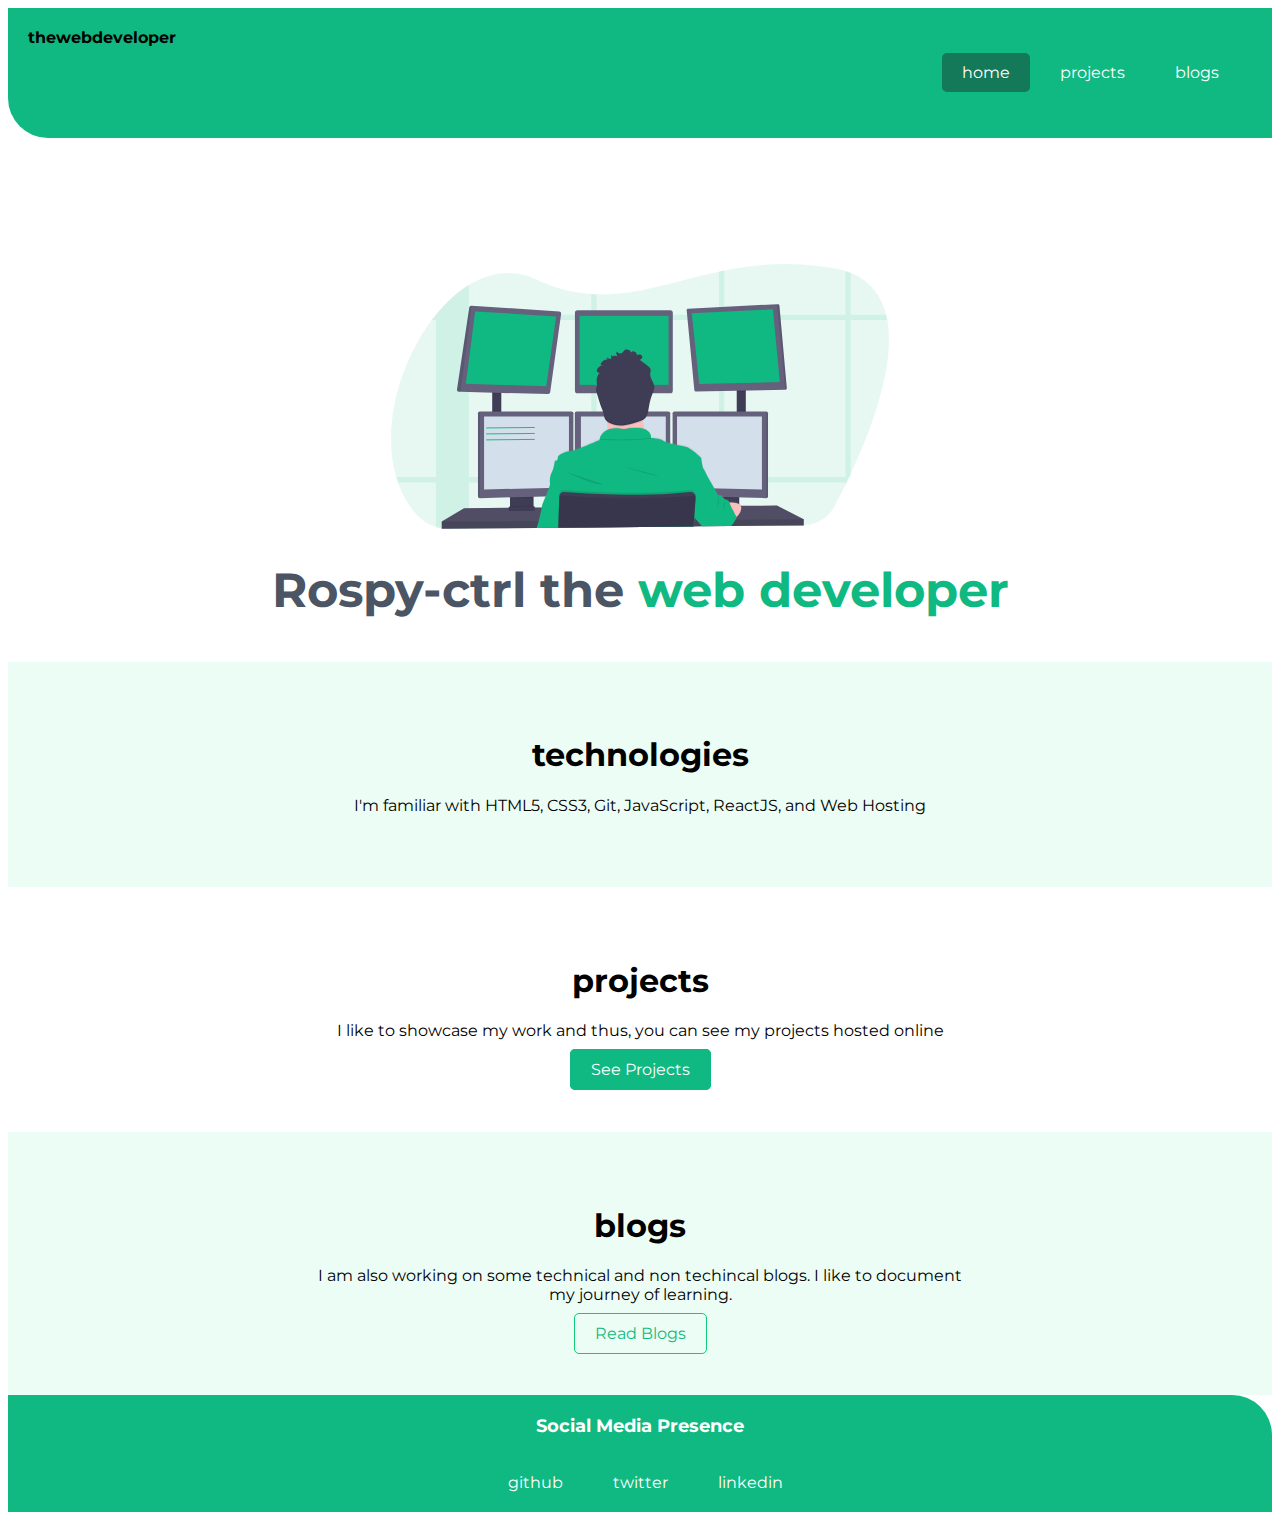
<file: index.html>
<!DOCTYPE html>
<html lang="en">
<head>
    <meta charset="UTF-8">
    <meta name="viewport" content="width=device-width, initial-scale=1.0">
    <title>Home</title>
    <link href="styles.css" rel="stylesheet" />
    
</head>
<body>
    <nav class="navigation container">
        <div class="nav-brand">thewebdeveloper</div>
        <ul class="list-non-bullet nav-pills">
            <li class="list-item-inline">
                <a class="link link-active" href="/">home</a>
            </li>
            <li class="list-item-inline">
                <a class="link" href="projects.html">projects</a>
            </li>
            <li class="list-item-inline">
                <a class="link" href="blogs.html">blogs</a>
            </li>
        </ul>
    </nav>

    <header class="hero">
        <img class="hero-img" src="images/hero.svg" />
        <h1 class="hero-heading">Rospy-ctrl the <span class="heading-inverted"> web developer</span></h1>
    </header>

    <section class="section ow">
        <div class="container container-center">
            <h1>technologies</h1>
            <p>I'm familiar with HTML5, CSS3, Git, JavaScript, ReactJS, and Web Hosting</p>
        </div>
    </section>

    <section class="section">
        <div class="container container-center">
            <h1>projects</h1>
            <p>I like to showcase my work and thus, you can see my projects hosted online</p>
            <a class="link link-primary" href="projects.html">See Projects</a>
        </div>
    </section>

    <section class="section ow">
        <div class="container container-center">
            <h1>blogs</h1>
            <p>I am also working on some technical and non techincal blogs. I like to document my journey of learning.</p>
            <a class="link link-secondary" href="blogs.html">Read Blogs</a>
        </div>
    </section>

    <footer class="footer">
        <div class="footer-header">Social Media Presence</div>
        <ul class="social-links list-non-bullet">
            <li class="list-item-inline">
                <a class="link" href="https://github.com/Rospy-ctrl">
                    github
                </a>
            </li>
            <li class="list-item-inline">
                <a class="link" href="https://twitter.com">
                    twitter
                </a>
            </li>
            <li class="list-item-inline">
                <a class="link" href="https://linkedin.com">
                    linkedin
                </a>
            </li>
            
        </ul>
    </footer>


    
</body>
</html>
</file>
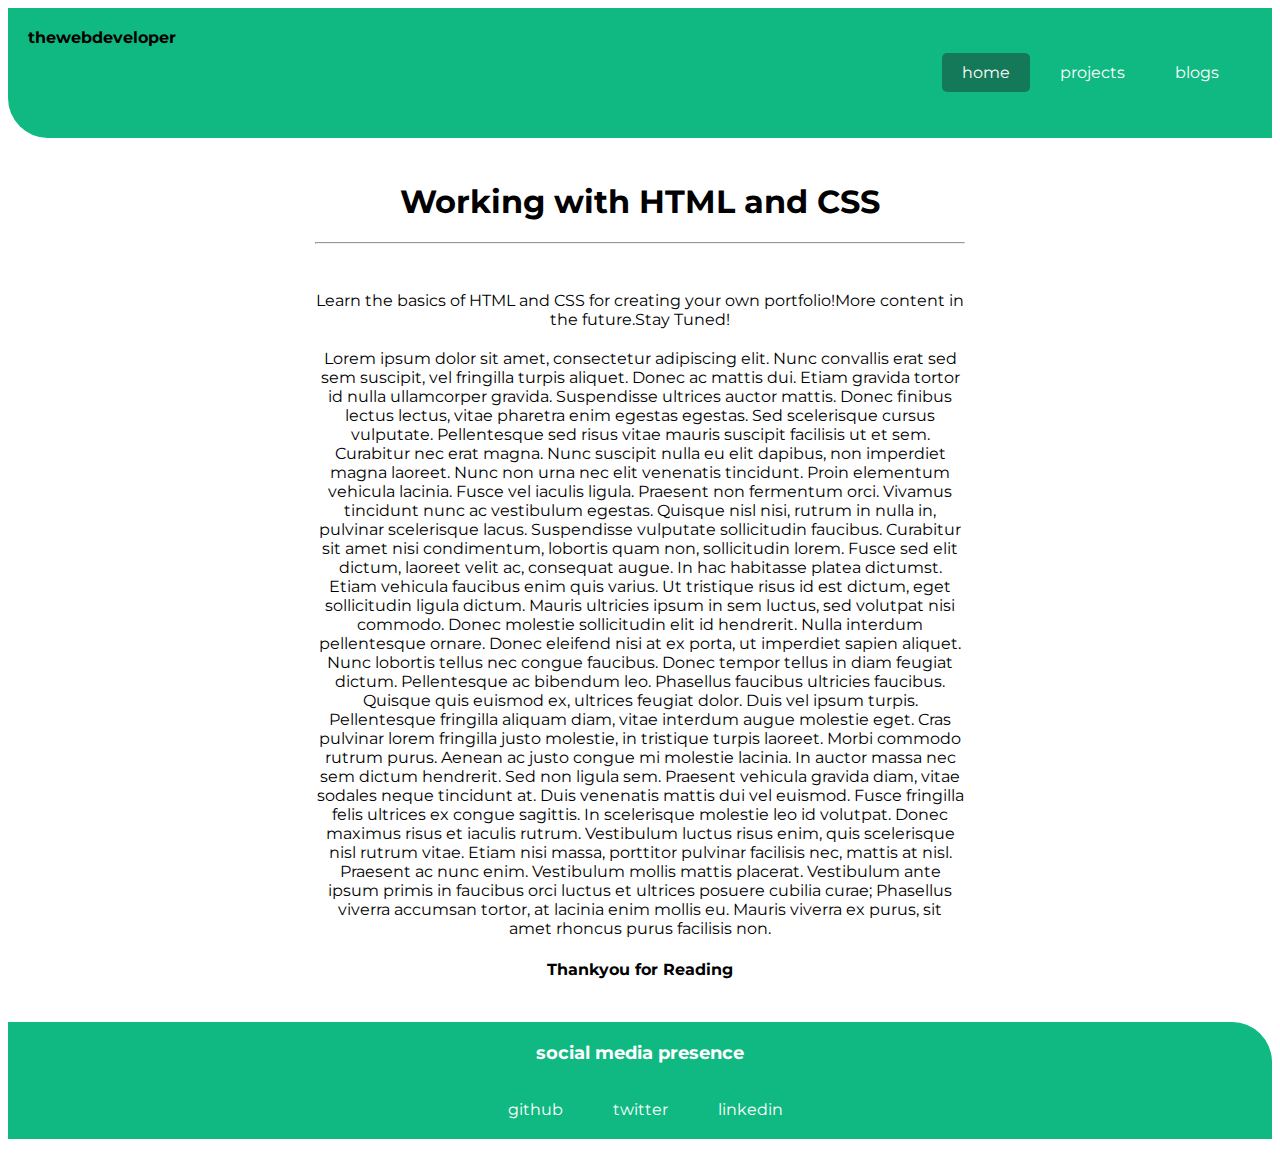
<file: blogpost1.html>
<!DOCTYPE html>
<html lang="en">
<head>
    <meta charset="UTF-8">
    <meta name="viewport" content="width=device-width, initial-scale=1.0">
    <title>Blogs</title>
    <link href="styles.css" rel="stylesheet" />
</head>
<body>
    <nav class="navigation container">
        <div class="nav-brand">thewebdeveloper</div>
        <ul class="list-non-bullet nav-pills">
            <li class="list-item-inline">
                <a class="link link-active" href="index.html">home</a>
            </li>
            <li class="list-item-inline">
                <a class="link" href="projects.html">projects</a>
            </li>
            <li class="list-item-inline">
                <a class="link" href="blogs.html">blogs</a>
            </li>
        </ul>
    </nav>



        <div class="container container-center">
            <h1>Working with HTML and CSS</h1>
            <hr/>
            <br/>
            <p>Learn the basics of HTML and CSS for creating your own portfolio!More content in the future.Stay Tuned!</p>
           <p> Lorem ipsum dolor sit amet, consectetur adipiscing elit. Nunc convallis erat sed sem suscipit, vel fringilla turpis aliquet. Donec ac mattis dui. Etiam gravida tortor id nulla ullamcorper gravida. Suspendisse ultrices auctor mattis. Donec finibus lectus lectus, vitae pharetra enim egestas egestas. Sed scelerisque cursus vulputate. Pellentesque sed risus vitae mauris suscipit facilisis ut et sem. Curabitur nec erat magna. Nunc suscipit nulla eu elit dapibus, non imperdiet magna laoreet.

Nunc non urna nec elit venenatis tincidunt. Proin elementum vehicula lacinia. Fusce vel iaculis ligula. Praesent non fermentum orci. Vivamus tincidunt nunc ac vestibulum egestas. Quisque nisl nisi, rutrum in nulla in, pulvinar scelerisque lacus. Suspendisse vulputate sollicitudin faucibus. Curabitur sit amet nisi condimentum, lobortis quam non, sollicitudin lorem.

Fusce sed elit dictum, laoreet velit ac, consequat augue. In hac habitasse platea dictumst. Etiam vehicula faucibus enim quis varius. Ut tristique risus id est dictum, eget sollicitudin ligula dictum. Mauris ultricies ipsum in sem luctus, sed volutpat nisi commodo. Donec molestie sollicitudin elit id hendrerit. Nulla interdum pellentesque ornare. Donec eleifend nisi at ex porta, ut imperdiet sapien aliquet. Nunc lobortis tellus nec congue faucibus.

Donec tempor tellus in diam feugiat dictum. Pellentesque ac bibendum leo. Phasellus faucibus ultricies faucibus. Quisque quis euismod ex, ultrices feugiat dolor. Duis vel ipsum turpis. Pellentesque fringilla aliquam diam, vitae interdum augue molestie eget. Cras pulvinar lorem fringilla justo molestie, in tristique turpis laoreet. Morbi commodo rutrum purus. Aenean ac justo congue mi molestie lacinia. In auctor massa nec sem dictum hendrerit. Sed non ligula sem. Praesent vehicula gravida diam, vitae sodales neque tincidunt at.

Duis venenatis mattis dui vel euismod. Fusce fringilla felis ultrices ex congue sagittis. In scelerisque molestie leo id volutpat. Donec maximus risus et iaculis rutrum. Vestibulum luctus risus enim, quis scelerisque nisl rutrum vitae. Etiam nisi massa, porttitor pulvinar facilisis nec, mattis at nisl. Praesent ac nunc enim. Vestibulum mollis mattis placerat. Vestibulum ante ipsum primis in faucibus orci luctus et ultrices posuere cubilia curae; Phasellus viverra accumsan tortor, at lacinia enim mollis eu. Mauris viverra ex purus, sit amet rhoncus purus facilisis non.</p>
            
<h4>Thankyou for Reading</h4>
        </div>

    <footer class="footer">
        <div class="footer-header">social media presence</div>
        <ul class="social-links list-non-bullet">
            <li class="list-item-inline">
                <a class="link" href="https://github.com/Rospy-ctrl">
                    github
                </a>
            </li>
            <li class="list-item-inline">
                <a class="link" href="https://twitter.com">
                    twitter
                </a>
            </li>
            <li class="list-item-inline">
                <a class="link" href="https://linkedin.com">
                    linkedin
                </a>
            </li>
            
        </ul>
    </footer>
</file>
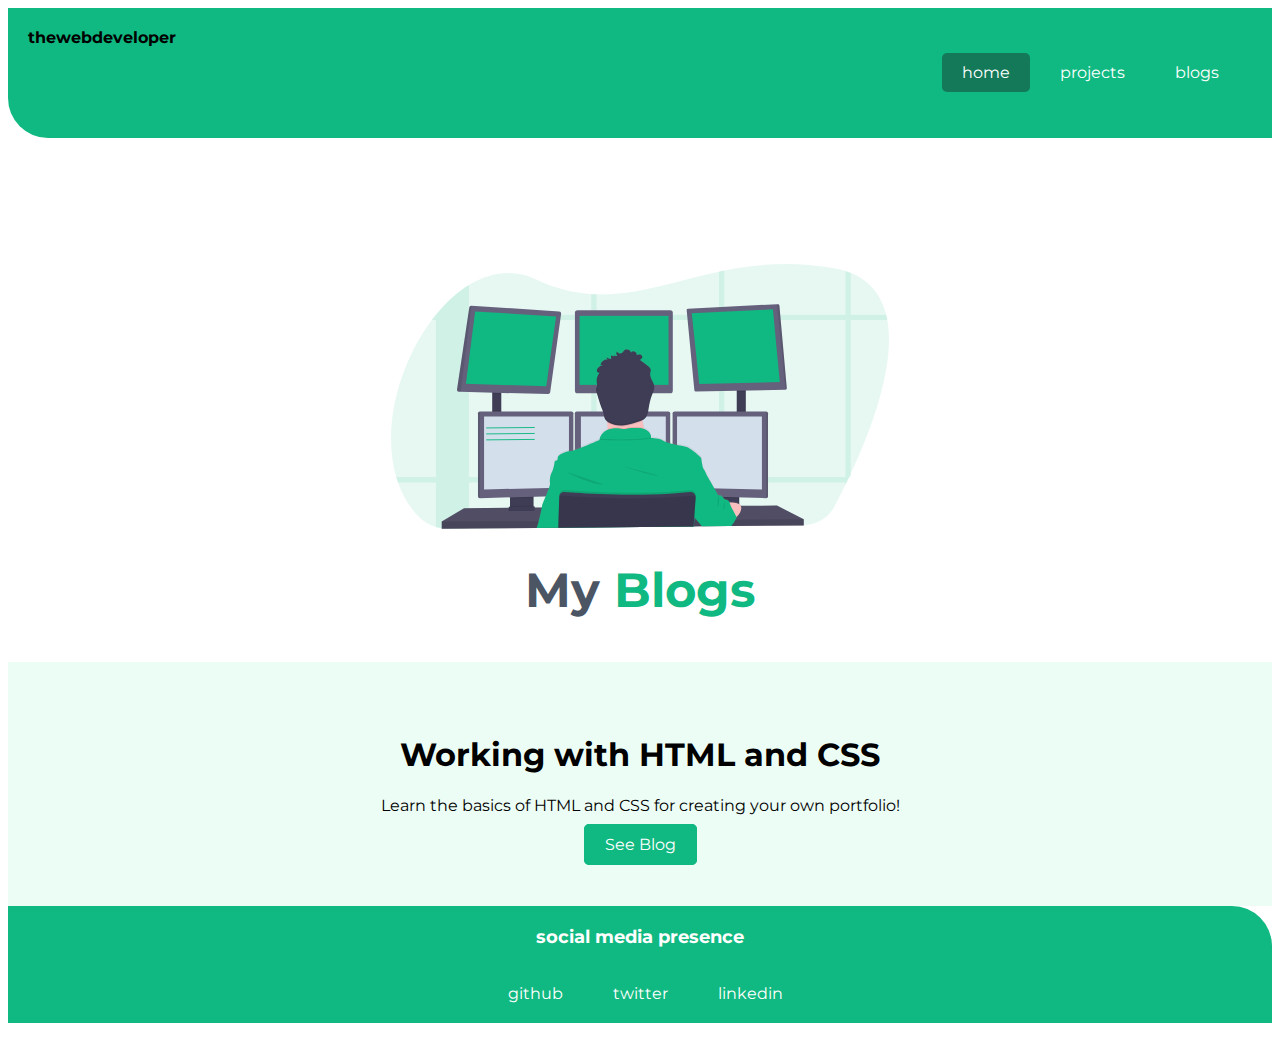
<file: blogs.html>
<!DOCTYPE html>
<html lang="en">
<head>
    <meta charset="UTF-8">
    <meta name="viewport" content="width=device-width, initial-scale=1.0">
    <title>Blogs</title>
    <link href="styles.css" rel="stylesheet" />
</head>
<body>
    <nav class="navigation container">
        <div class="nav-brand">thewebdeveloper</div>
        <ul class="list-non-bullet nav-pills">
            <li class="list-item-inline">
                <a class="link link-active" href="index.html">home</a>
            </li>
            <li class="list-item-inline">
                <a class="link" href="projects.html">projects</a>
            </li>
            <li class="list-item-inline">
                <a class="link" href="blogs.html">blogs</a>
            </li>
        </ul>
    </nav>
    <header class="hero">
        <img class="hero-img" src="images/hero.svg" />
        <h1 class="hero-heading">My <span class="heading-inverted"> Blogs</span></h1>
    </header>

    <section class="section ow">
        <div class="container container-center">
            <h1>Working with HTML and CSS</h1>
            <p>Learn the basics of HTML and CSS for creating your own portfolio!</p>
            <a class="link link-primary" href="blogpost1.html">See Blog</a>
        </div>
    </section>

    <footer class="footer">
        <div class="footer-header">social media presence</div>
        <ul class="social-links list-non-bullet">
            <li class="list-item-inline">
                <a class="link" href="https://github.com/Rospy-ctrl">
                    github
                </a>
            </li>
            <li class="list-item-inline">
                <a class="link" href="https://twitter.com">
                    twitter
                </a>
            </li>
            <li class="list-item-inline">
                <a class="link" href="https://linkedin.com/">
                    linkedin
                </a>
            </li>
            
        </ul>
    </footer>
</body>
</html>
</file>
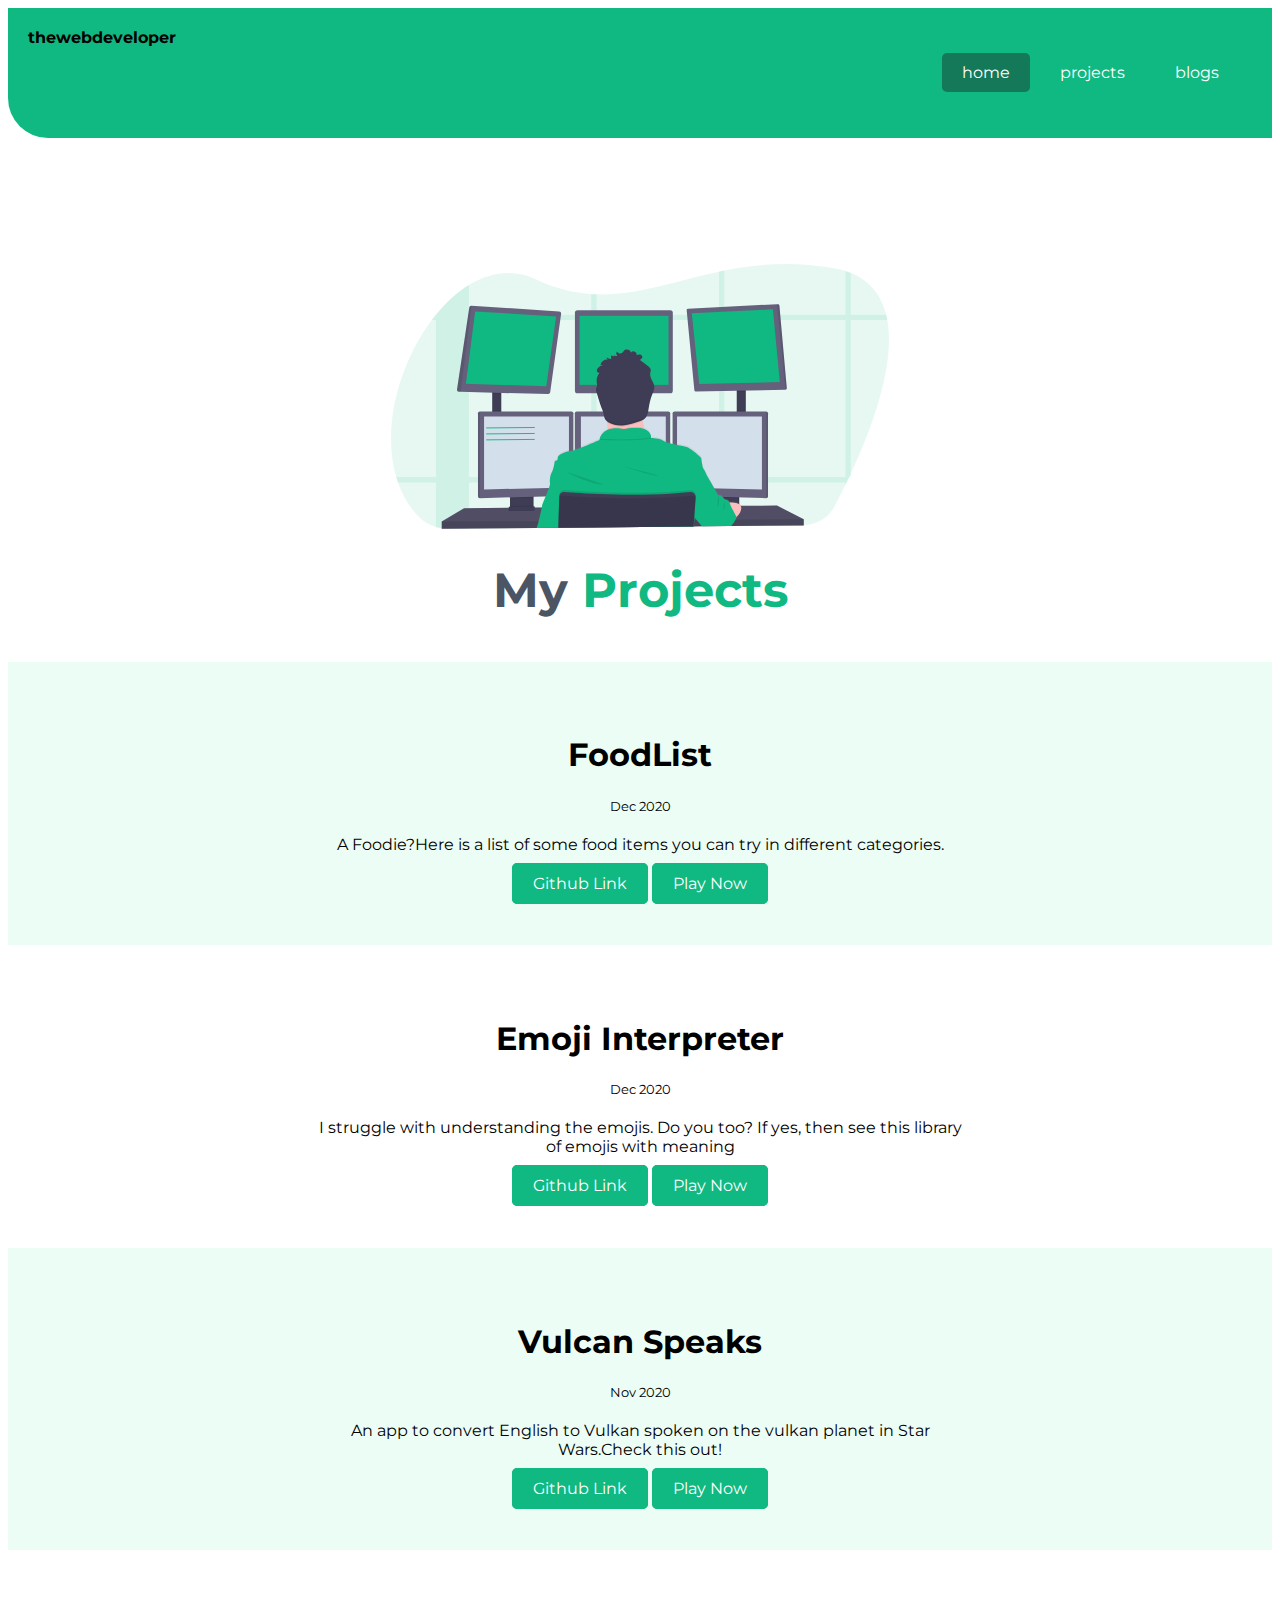
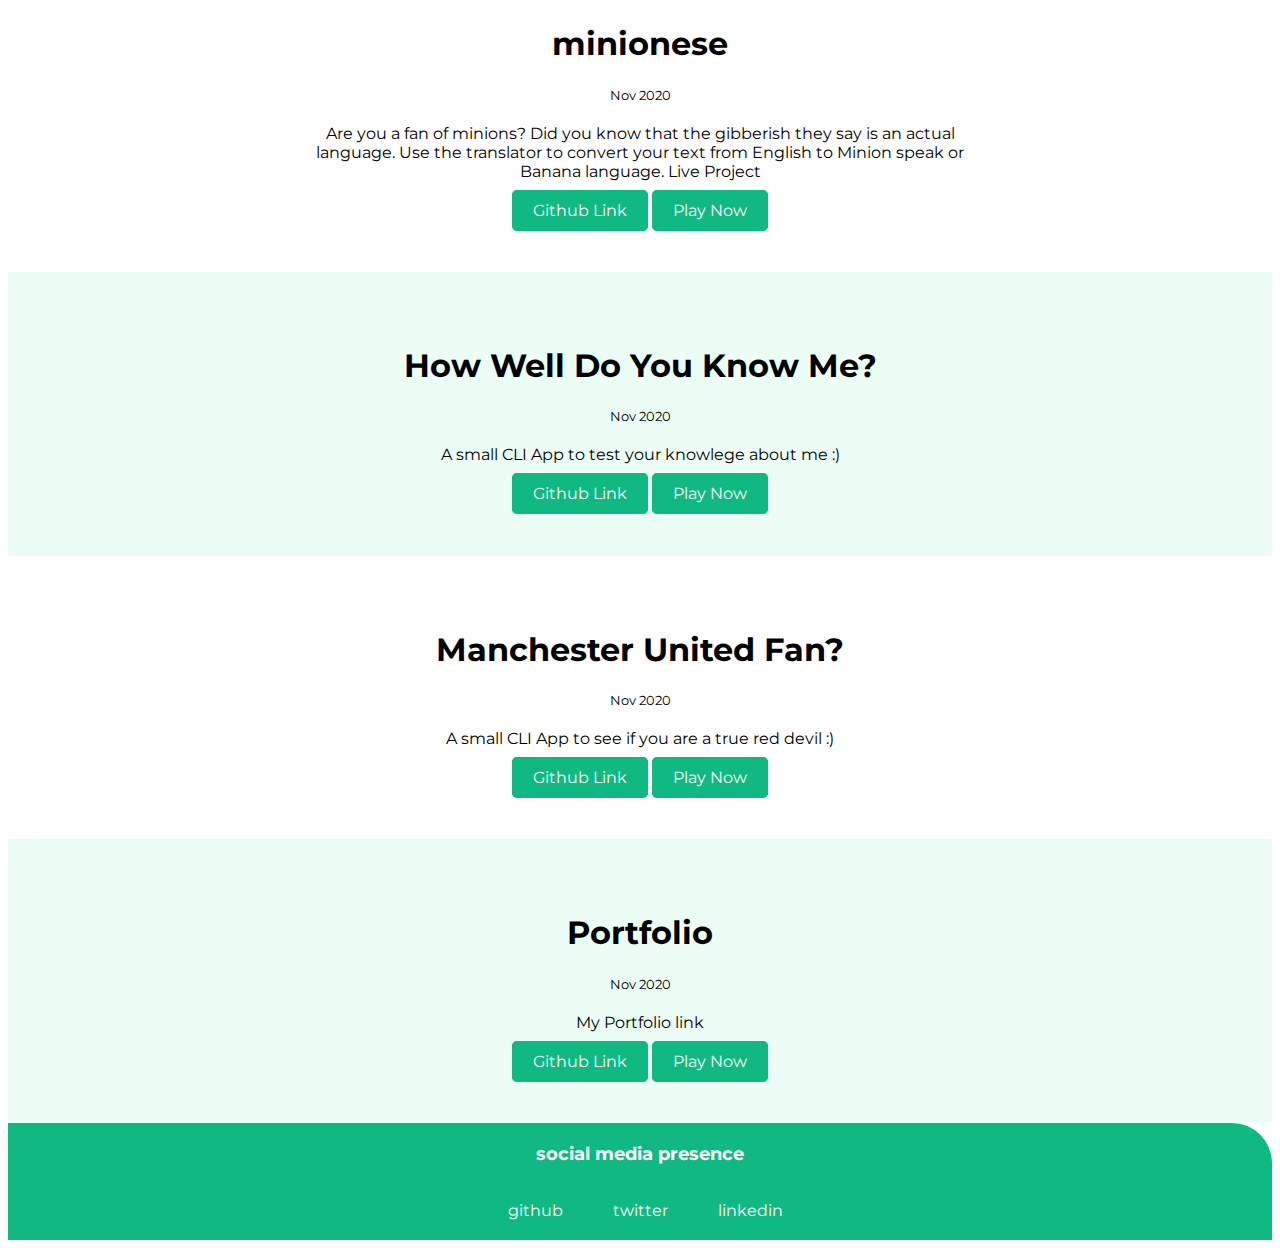
<file: projects.html>
<!DOCTYPE html>
<html lang="en">
    <head>
        <meta charset="UTF-8">
        <meta name="viewport" content="width=device-width, initial-scale=1.0">
        <title>Projects</title>
        <link href="styles.css" rel="stylesheet" />
    </head>
    <body>
        <nav class="navigation container">
            <div class="nav-brand">thewebdeveloper</div>
            <ul class="list-non-bullet nav-pills">
                <li class="list-item-inline">
                    <a class="link link-active" href="index.html">home</a>
                </li>
                <li class="list-item-inline">
                    <a class="link" href="projects.html">projects</a>
                </li>
                <li class="list-item-inline">
                    <a class="link" href="blogs.html">blogs</a>
                </li>
            </ul>
        </nav>
        <header class="hero">
            <img class="hero-img" src="images/hero.svg" />
            <h1 class="hero-heading">My <span class="heading-inverted">Projects</span></h1>
        </header>
        <section class="section ow">
            <div class="container container-center">
                <h1>FoodList</h1>
                <p><small>Dec 2020</small></p>
                <p>A Foodie?Here is a list of some food items you can try in different categories.</p>
                <a class="link link-primary" href="https://github.com/Rospy-ctrl/FoodList">Github Link</a>
                <a class="link link-primary" href="https://en4cy.csb.app/">Play Now</a>

            </div>
        </section>
        <section class="section ">
            <div class="container container-center">
                <h1>Emoji Interpreter</h1>
                <p><small>Dec 2020</small></p>
                <p>I struggle with understanding the emojis. Do you too? If yes, then see this library of emojis with meaning</p>
                <a class="link link-primary" href="https://github.com/Rospy-ctrl/emoji-interpreter">Github Link</a>
                <a class="link link-primary" href="https://4953f.csb.app/">Play Now</a>

            </div>
        </section>
        <section class="section ow">
            <div class="container container-center">
                <h1>Vulcan Speaks</h1>
                <p><small>Nov 2020</small></p>
                <p>An app to convert English to Vulkan spoken on the vulkan planet in Star Wars.Check this out!</p>
                <a class="link link-primary" href="https://github.com/Rospy-ctrl/VulcanSpeak">Github Link</a>
                <a class="link link-primary" href="https://thirsty-bohr-18f348.netlify.app">Play Now</a>

            </div>
        </section>
        <section class="section ">
            <div class="container container-center">
                <h1>minionese</h1>
                <p><small>Nov 2020</small></p>
                <p>Are you a fan of minions? Did you know that the gibberish they say is an actual language. Use the translator to convert your text from English to Minion speak or Banana language.

                    Live Project</p>
                <a class="link link-primary" href="https://github.com/Rospy-ctrl/minion-translator">Github Link</a>
                <a class="link link-primary" href="https://reverent-mayer-a8435b.netlify.app">Play Now</a>

            </div>
        </section>
        <section class="section ow">
            <div class="container container-center">
                <h1>How Well Do You Know Me?</h1>
                <p><small>Nov 2020</small></p>
                <p>A small CLI App to test your knowlege about me :)</p>
                <a class="link link-primary" href="https://github.com/Rospy-ctrl/CLIAPP-1">Github Link</a>
                <a class="link link-primary" href="https://repl.it/@DhruvArora9900/CLIAPP1#index.js">Play Now</a>
            </div>
        </section>
        <section class="section ">
            <div class="container container-center">
                <h1>Manchester United Fan?</h1>
                <p><small>Nov 2020</small></p>
                <p>A small CLI App to see if you are a true red devil :)</p>
                <a class="link link-primary" href="https://github.com/Rospy-ctrl/CLIAPP-2">Github Link</a>
                <a class="link link-primary" href="https://repl.it/@DhruvArora9900/assignment-1#index.js">Play Now</a>

            </div>
        </section>
        <section class="section ow">
            <div class="container container-center">
                <h1>Portfolio</h1>
                <p><small>Nov 2020</small></p>
                <p>My Portfolio link</p>
                <a class="link link-primary" href="https://github.com/Rospy-ctrl/Portfolio1">Github Link</a>
                <a class="link link-primary" href="https://inspiring-stonebraker-d4ead8.netlify.app/index.html">Play Now</a>

            </div>
        </section>
        <footer class="footer">
            <div class="footer-header">social media presence</div>
            <ul class="social-links list-non-bullet">
                <li class="list-item-inline">
                    <a class="link" href="https://github.com/Rospy-ctrl">
                        github
                    </a>
                </li>
                <li class="list-item-inline">
                    <a class="link" href="https://twitter.com">
                        twitter
                    </a>
                </li>
                <li class="list-item-inline">
                    <a class="link" href="https://linkedin.com">
                        linkedin
                    </a>
                </li>
                
            </ul>
        </footer>
    </body>
</html>
</file>
<file: styles.css>
@import url("https://fonts.googleapis.com/css2?family=Montserrat&display=swap");

/* root css ------------------------ */

:root {
  --primary-color: #10b981;
}

body {
  font-family: "Montserrat", sans-serif;
}

/* container------------------------ */

.container {
  padding: 1.4rem;
}

.container p {
  margin: 20px 0;
  text-align: center;
}

.container-center {
  max-width: 650px;
  margin: auto;
  text-align: center;
}

/* navigation----------------------- */

.navigation {
  background-color: var(--primary-color);
  padding: 20px;
  border-bottom-left-radius: 40px;
}

.nav-brand {
  font-weight: bold;
}

.nav-pills {
  text-align: right;
}

/* list----------------------------- */

.list-non-bullet {
  list-style: none;
}

.list-item-inline {
  display: inline;
  padding: 3px;
}
/* links ----------------------------*/

.link {
  box-sizing: border-box;
  border-radius: 5px;
  padding: 10px 20px;
  color: white;
  text-decoration: none;
}

.link-active {
  background-color: #147958;
}

.link-primary {
  color: white;
  border: 1px solid var(--primary-color);
  background-color: var(--primary-color);
}

.link-secondary {
  border: 1px solid rgb(15, 202, 121);
  --tw-text-opacity: 1;
  color: var(--primary-color);
}

/* hero----------------------------- */

.hero {
  padding: 10% 10px 10px;
}

.hero-img {
  display: block;
  max-width: 500px;
  width: 40%;
  margin: auto;
}

.hero-heading {
  text-align: center;
  font-size: 3rem;
  color: #4b5563;
}

.hero .hero-heading .heading-inverted {
  color: var(--primary-color);
}
/* section--------------------------- */

.section {
  padding: 30px 0;
}

.ow {
  background-color: #ecfdf5;
}

/* footer---------------------------- */

.footer {
  background-color: var(--primary-color);
  color: white;
  height: 10%;
  text-align: center;
  border-top-right-radius: 40px;
}

.footer-header {
  padding: 20px;
  font-size: large;
  font-weight: bold;
}

.list-non-bullet {
  list-style: none;
  padding: 0 10px 20px 20px;
}
</file>
